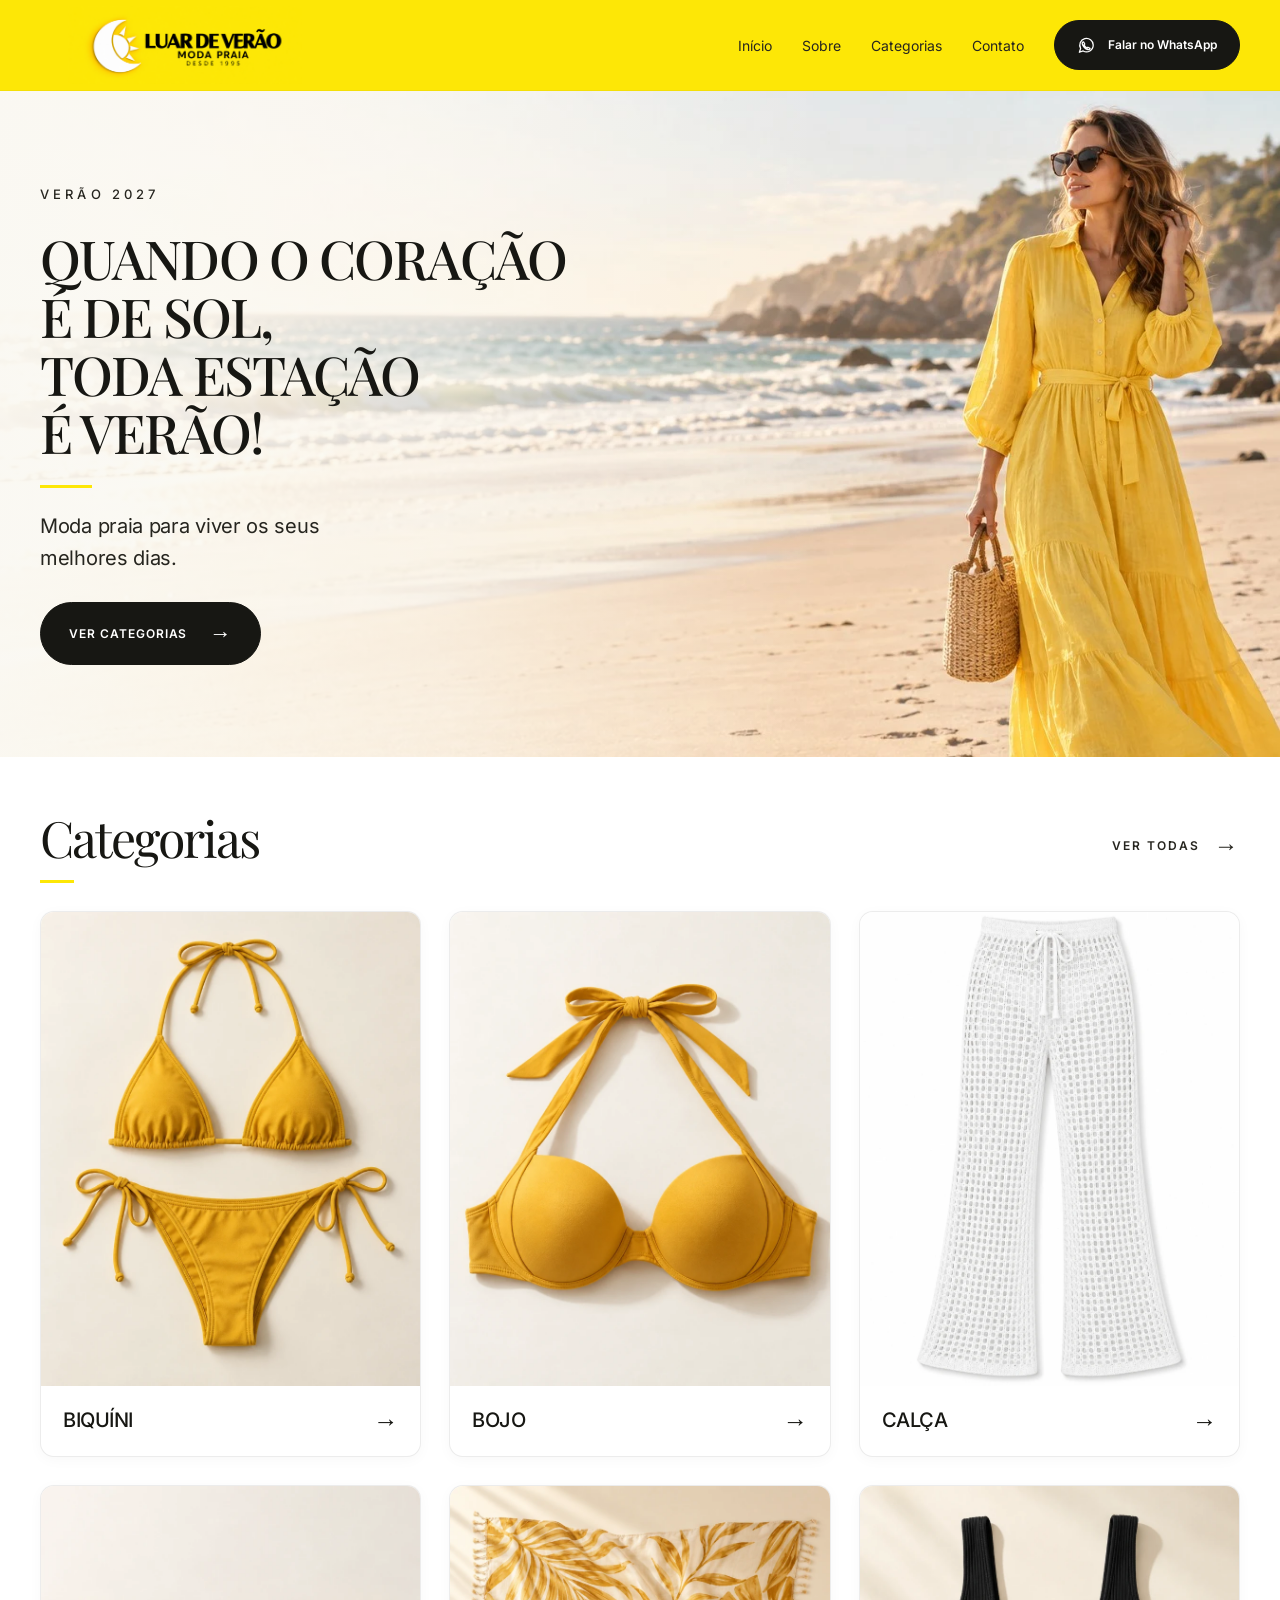
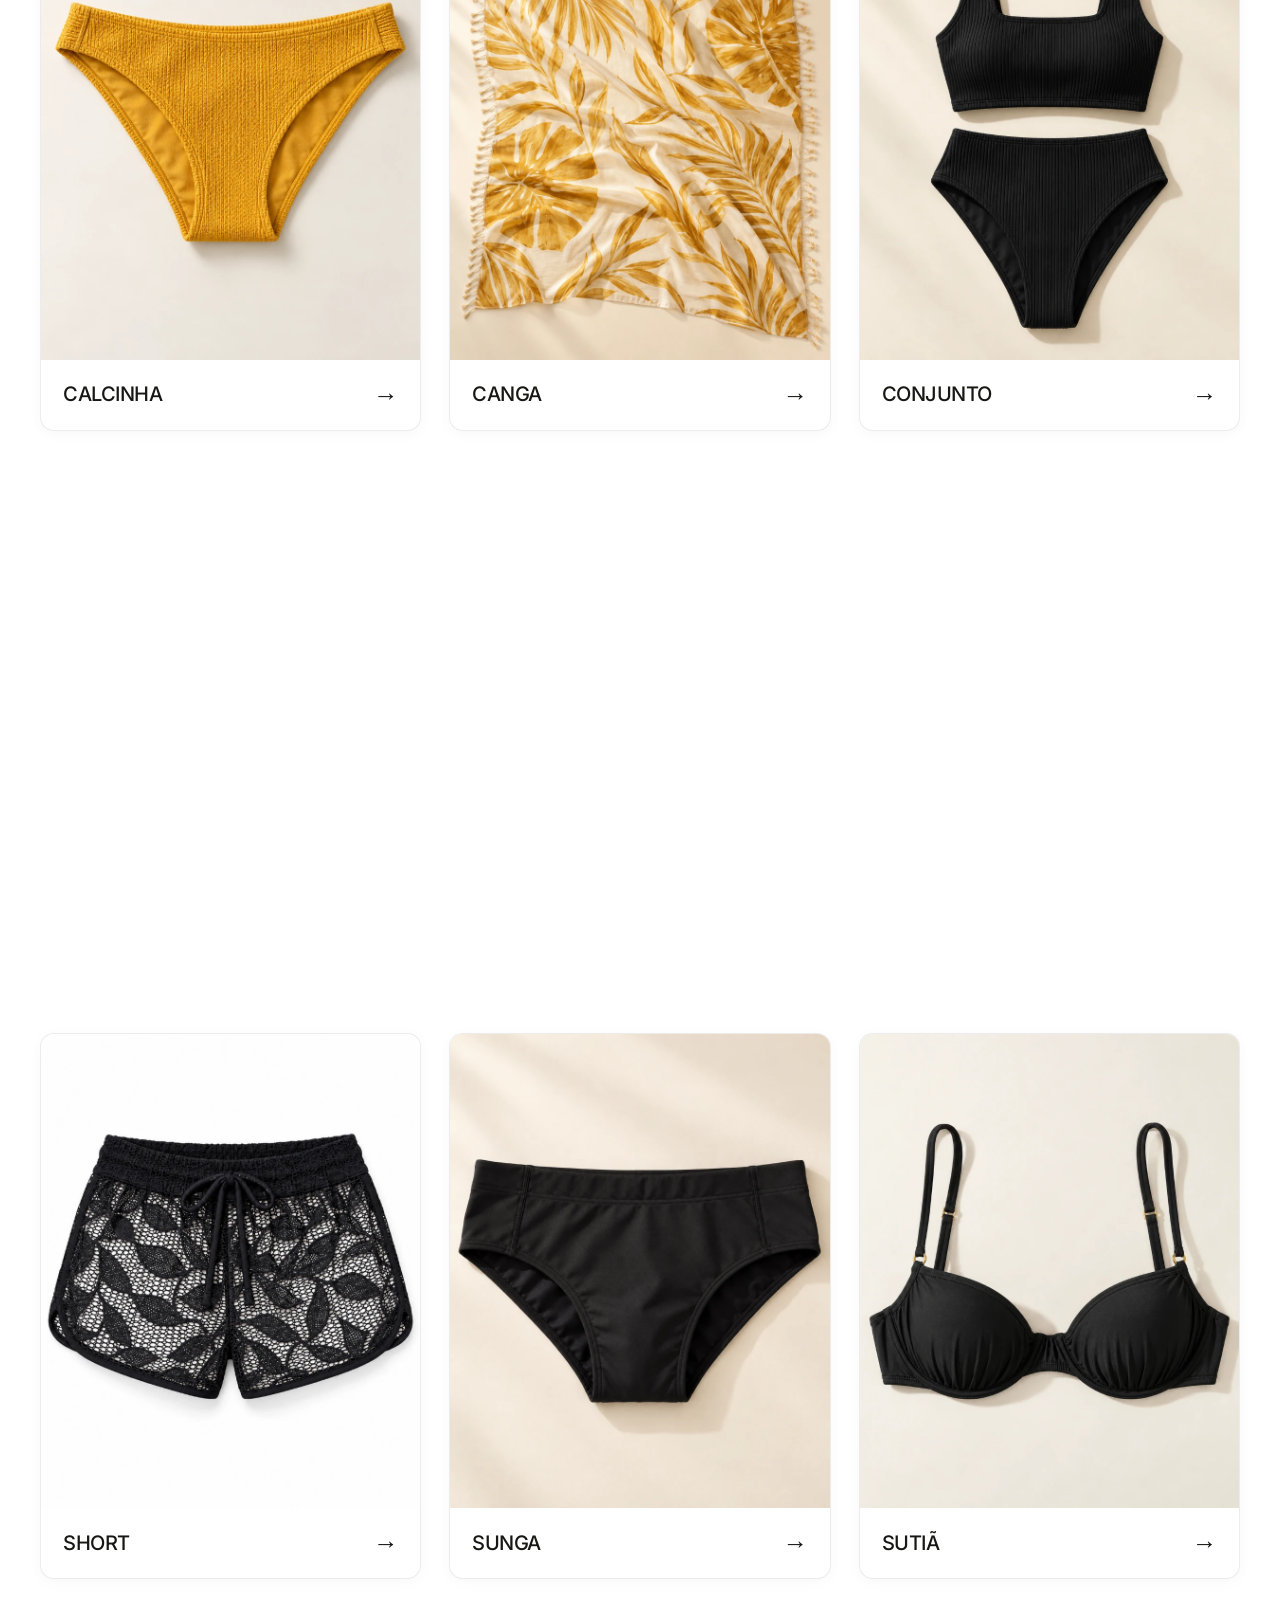
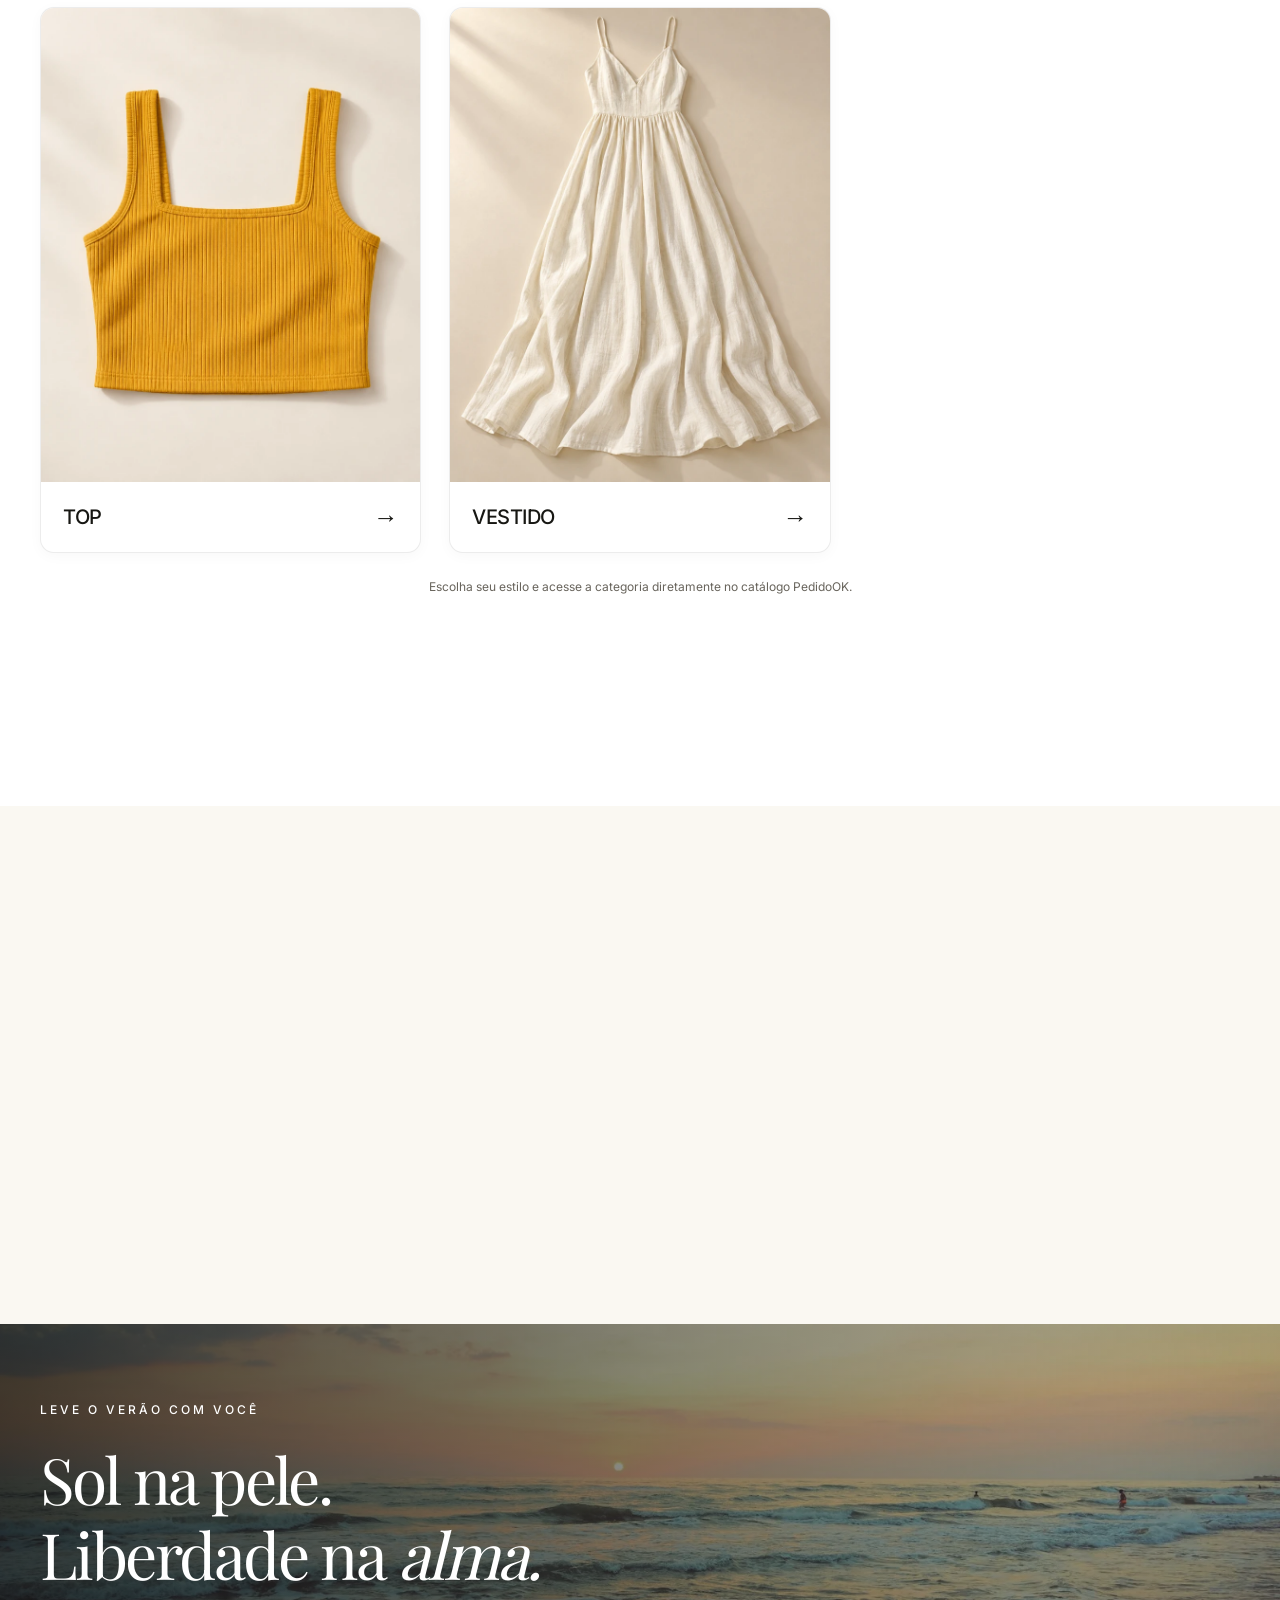
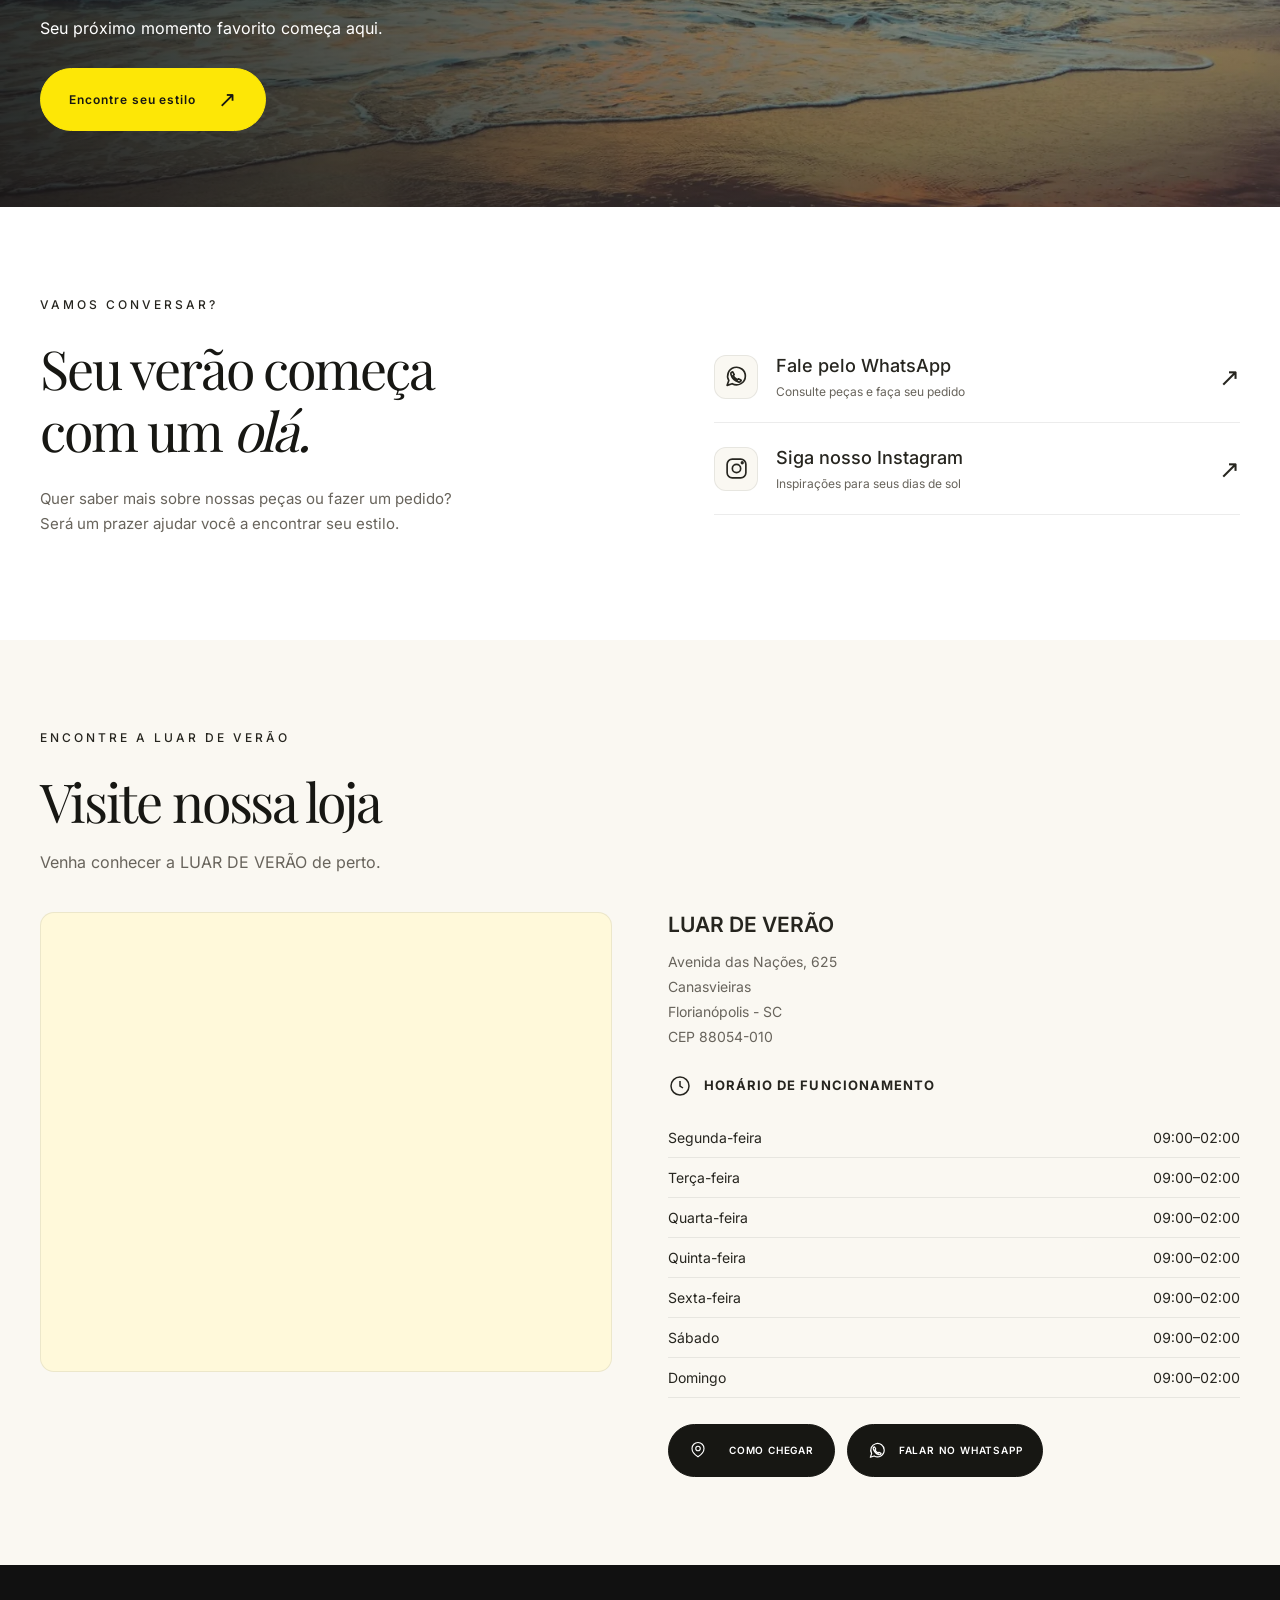
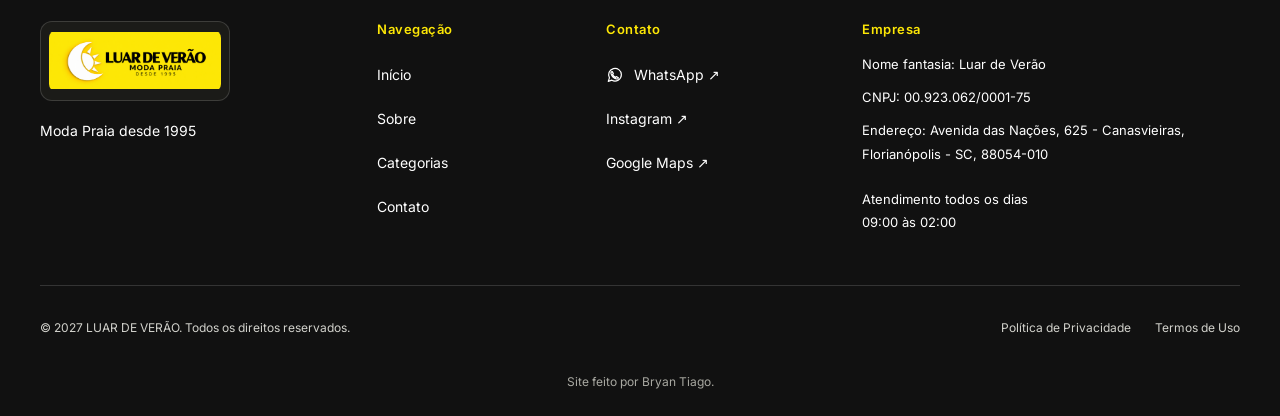
<file: index.html>
<!DOCTYPE html>
<html lang="pt-BR">
<head>
  <meta charset="UTF-8">
  <meta name="viewport" content="width=device-width, initial-scale=1.0, viewport-fit=cover">
  <meta name="description" content="Luar de Verão Moda Praia, desde 1995 em Canasvieiras, Florianópolis. Conheça nossas categorias e encontre seu estilo para viver o verão.">
  <meta name="theme-color" content="#fde706">
<meta property="og:description" content="O seu verão, na sua essência. Explore nossas categorias de moda praia.">
<title>Luar de Verão | Moda Praia em Canasvieiras - Florianópolis</title>
  <link rel="preload" href="assets/fonts/inter-1.woff2" as="font" type="font/woff2" crossorigin>
  <link rel="preload" href="assets/fonts/playfair-display-2.woff2" as="font" type="font/woff2" crossorigin>
  <link rel="stylesheet" href="css/fonts.css">
  <link rel="stylesheet" href="css/style.css">
  <script src="js/script.js" defer></script>
  <meta property="og:title" content="Luar de Verão | Moda Praia">
  <meta property="og:description" content="Moda Praia desde 1995. Conheça a Luar de Verão em Canasvieiras, Florianópolis.">
  <meta property="og:type" content="website">
  <meta property="og:site_name" content="Luar de Verão">
  <meta property="og:image" content="https://luardeverao.com.br/assets/images/logo-horizontal.png">
  <meta name="twitter:card" content="summary_large_image">
  <meta name="twitter:title" content="Luar de Verão | Moda Praia">
  <meta name="twitter:description" content="Moda Praia desde 1995. Conheça a Luar de Verão em Canasvieiras, Florianópolis.">
  <meta name="twitter:image" content="https://luardeverao.com.br/assets/images/logo-horizontal.png">
  <script type="application/ld+json">
{
  "@context": "https://schema.org",
  "@type": "ClothingStore",
  "name": "Luar de Verão",
  "taxID": "00.923.062/0001-75",
  "telephone": "+55 48 99980-6764",
  "foundingDate": "1995",
  "address": {
    "@type": "PostalAddress",
    "streetAddress": "Avenida das Nações, 625 - Canasvieiras",
    "addressLocality": "Florianópolis",
    "addressRegion": "SC",
    "postalCode": "88054-010",
    "addressCountry": "BR"
  },
  "sameAs": [
    "https://www.instagram.com/luardeveraobeachwear/"
  ],
  "hasMap": "https://maps.app.goo.gl/zMQEsFzRRy5HFf9a8",
  "openingHoursSpecification": {
    "@type": "OpeningHoursSpecification",
    "dayOfWeek": [
      "Monday",
      "Tuesday",
      "Wednesday",
      "Thursday",
      "Friday",
      "Saturday",
      "Sunday"
    ],
    "opens": "09:00",
    "closes": "02:00"
  },
  "url": "https://luardeverao.com.br/"
}
  </script>
  <link rel="icon" type="image/png" sizes="32x32" href="assets/images/favicon-32.png">
  <link rel="apple-touch-icon" sizes="180x180" href="assets/images/apple-touch-icon.png">
  <link rel="canonical" href="https://luardeverao.com.br/">
  <meta property="og:url" content="https://luardeverao.com.br/">
</head>
<body>
  <a class="skip-link" href="#conteudo">Pular para o conteúdo</a>
  <header class="header">
    <div class="container header-inner">
      <a class="brand" href="#inicio" aria-label="Luar de Verão — início">
        <img class="brand-image" width="1000" height="333" src="assets/images/logo-web.png" alt="LUAR DE VERÃO — Moda Praia desde 1995">
        <span class="brand-fallback" hidden>LUAR DE VERÃO<small>MODA PRAIA · DESDE 1995</small></span>
      </a>
      <button class="menu-toggle" type="button" aria-controls="menu" aria-expanded="false" aria-label="Abrir menu"><span></span><span></span></button>
      <a aria-label="Falar com a Luar de Verão pelo WhatsApp" class="mobile-contact" data-contact="whatsapp"  href="https://wa.me/5548999806764?text=Ol%C3%A1!%20Vim%20pelo%20link%20do%20Site%20gostaria%20de%20mais%20informa%C3%A7%C3%B5es." target="_blank" rel="noopener noreferrer"><svg class="whatsapp-icon" viewBox="0 0 24 24" fill="none" stroke="currentColor" stroke-width="1.6" stroke-linecap="round" stroke-linejoin="round" aria-hidden="true"><path d="M20.5 11.5a8.5 8.5 0 0 1-12.7 7.4L3 20.5l1.6-4.7a8.5 8.5 0 1 1 15.9-4.3Z"/><path d="m8.4 7.5 1.4 2.7-1 1a8 8 0 0 0 4 4l1-1 2.7 1.4c-.4 1.5-1.4 2-2.7 1.6-3.7-1.1-6-3.4-7.1-7.1-.4-1.3.1-2.3 1.7-2.6Z"/></svg></a>
      <nav id="menu" class="navigation" aria-label="Menu principal">
        <a href="#inicio">Início</a><a href="#sobre">Sobre</a><a href="#categorias">Categorias</a><a href="#contato">Contato</a>
        <a aria-label="Falar com a Luar de Verão pelo WhatsApp" class="button button-small" href="https://wa.me/5548999806764?text=Ol%C3%A1!%20Vim%20pelo%20link%20do%20Site%20gostaria%20de%20mais%20informa%C3%A7%C3%B5es." data-contact="whatsapp" target="_blank" rel="noopener noreferrer"><svg class="whatsapp-icon" viewBox="0 0 24 24" fill="none" stroke="currentColor" stroke-width="1.6" stroke-linecap="round" stroke-linejoin="round" aria-hidden="true"><path d="M20.5 11.5a8.5 8.5 0 0 1-12.7 7.4L3 20.5l1.6-4.7a8.5 8.5 0 1 1 15.9-4.3Z"/><path d="m8.4 7.5 1.4 2.7-1 1a8 8 0 0 0 4 4l1-1 2.7 1.4c-.4 1.5-1.4 2-2.7 1.6-3.7-1.1-6-3.4-7.1-7.1-.4-1.3.1-2.3 1.7-2.6Z"/></svg>Falar no WhatsApp</a>
      </nav>
    </div>
  </header>
  <main id="conteudo">
    <section id="inicio" class="hero">
      <div class="container hero-grid">
        <div class="hero-copy">
          <p class="eyebrow">VERÃO 2027</p>
          <h1>QUANDO O CORAÇÃO<br>É DE SOL,<br>TODA ESTAÇÃO<br>É VERÃO!</h1>
          <span class="editorial-rule" aria-hidden="true"></span>
          <p class="hero-description">Moda praia para viver os seus melhores dias.</p>
          <a class="button hero-action" href="#categorias">VER CATEGORIAS <span aria-hidden="true">→</span></a>
        </div>
        <div class="hero-visual">
          <img src="assets/images/hero-editorial.webp" alt="Imagem editorial ilustrativa de modelo com look de verão à beira-mar" fetchpriority="high" width="1536" height="1024">
        </div>
      </div>
    </section>
    <section id="categorias" class="categories section">
      <div class="container">
        <div class="section-heading reveal"><div><h2>Categorias</h2><span class="editorial-rule" aria-hidden="true"></span></div><a class="all-categories" href="#category-grid">VER TODAS <span aria-hidden="true">→</span></a></div>
        <!-- Os cards são criados pelo array categorias em js/script.js. -->
        <div id="category-grid" class="category-grid"></div>
        <noscript><p>Ative o JavaScript para visualizar as categorias. Entre em contato pelos canais da loja para consultar o catálogo.</p></noscript>
        <p class="catalog-note">Escolha seu estilo e acesse a categoria diretamente no catálogo PedidoOK.</p>
        <aside class="institutional-strip reveal" aria-label="Moda praia desde 1995"><svg viewBox="0 0 48 48" fill="none" stroke="currentColor" stroke-width="1.7" aria-hidden="true"><circle cx="24" cy="24" r="9"/><path d="M24 2v7m0 30v7M2 24h7m30 0h7M8.5 8.5l5 5m21 21 5 5m0-31-5 5m-21 21-5 5"/></svg><div><strong>MODA PRAIA DESDE 1995</strong><p>Suas histórias de verão começam aqui.</p></div></aside>
      </div>
    </section>
    <section id="sobre" class="about section">
      <div class="container about-grid reveal">
        <div><p class="eyebrow">NOSSA HISTÓRIA, SUA ESSÊNCIA</p><h2>Essência<br>de <em>Verão</em></h2></div>
        <div class="about-copy"><p class="lead">Mais do que uma estação,<br>o verão é um jeito de sentir.</p><p>Desde 1995, a LUAR DE VERÃO celebra a beleza de viver com leveza. Nossa essência une moda praia, estilo e autenticidade em escolhas que deixam você à vontade para aproveitar cada instante.</p><p>Do encontro com o mar aos dias tranquilos sob o sol, acreditamos em uma moda que acompanha sua personalidade. Porque se sentir bem é sempre a melhor forma de vestir.</p><span class="signature">Com sol, com alma, com você.</span></div>
      </div>
    </section>
    <section class="summer-banner" aria-label="Inspiração de verão">
      <div class="banner-overlay"></div><div class="container banner-copy reveal"><p class="eyebrow">LEVE O VERÃO COM VOCÊ</p><h2>Sol na pele.<br>Liberdade na <em>alma.</em></h2><p>Seu próximo momento favorito começa aqui.</p><a href="#categorias" class="button button-yellow">Encontre seu estilo <span aria-hidden="true">↗</span></a></div>
    </section>
    <section id="contato" class="contact section">
      <div class="container contact-grid reveal"><div><p class="eyebrow">VAMOS CONVERSAR?</p><h2>Seu verão começa<br>com um <em>olá.</em></h2><p>Quer saber mais sobre nossas peças ou fazer um pedido?<br>Será um prazer ajudar você a encontrar seu estilo.</p></div><div class="contact-actions"><a aria-label="Falar com a Luar de Verão pelo WhatsApp" class="contact-card" data-contact="whatsapp" target="_blank" rel="noopener noreferrer" href="https://wa.me/5548999806764?text=Ol%C3%A1!%20Vim%20pelo%20link%20do%20Site%20gostaria%20de%20mais%20informa%C3%A7%C3%B5es."><span class="contact-icon" aria-hidden="true"><svg class="whatsapp-icon" viewBox="0 0 24 24" fill="none" stroke="currentColor" stroke-width="1.6" stroke-linecap="round" stroke-linejoin="round" aria-hidden="true"><path d="M20.5 11.5a8.5 8.5 0 0 1-12.7 7.4L3 20.5l1.6-4.7a8.5 8.5 0 1 1 15.9-4.3Z"/><path d="m8.4 7.5 1.4 2.7-1 1a8 8 0 0 0 4 4l1-1 2.7 1.4c-.4 1.5-1.4 2-2.7 1.6-3.7-1.1-6-3.4-7.1-7.1-.4-1.3.1-2.3 1.7-2.6Z"/></svg></span><span><strong>Fale pelo WhatsApp</strong><small>Consulte peças e faça seu pedido</small></span><span aria-hidden="true">↗</span></a><a class="contact-card" data-contact="instagram" target="_blank" rel="noopener noreferrer" href="https://www.instagram.com/luardeveraobeachwear/"><span class="contact-icon" aria-hidden="true"><svg viewBox="0 0 24 24" aria-hidden="true"><rect x="3" y="3" width="18" height="18" rx="5"/><circle cx="12" cy="12" r="4"/><circle cx="17.5" cy="6.5" r=".8"/></svg></span><span><strong>Siga nosso Instagram</strong><small>Inspirações para seus dias de sol</small></span><span aria-hidden="true">↗</span></a><p class="contact-status" id="contact-status" hidden>Os canais da loja estarão disponíveis em breve.</p></div></div>
    </section>
    <section id="localizacao" class="location section">
      <div class="container">
        <div class="location-heading"><p class="eyebrow">ENCONTRE A LUAR DE VERÃO</p><h2>Visite nossa loja</h2><p>Venha conhecer a LUAR DE VERÃO de perto.</p></div>
        <div class="location-grid">
          <div class="location-map">
            <iframe src="https://www.google.com/maps?q=Avenida%20das%20Na%C3%A7%C3%B5es%2C%20625%2C%20Canasvieiras%2C%20Florian%C3%B3polis%20SC%2C%2088054-010&amp;output=embed" width="100%" height="100%" style="border:0;" allowfullscreen="" loading="lazy" referrerpolicy="no-referrer-when-downgrade" title="Localização da Luar de Verão em Canasvieiras"></iframe>
          </div>
          <div class="location-info">
            <h3 class="location-name">LUAR DE VERÃO</h3>
            <address class="store-address">Avenida das Nações, 625<br>Canasvieiras<br>Florianópolis - SC<br>CEP 88054-010</address>
            <h3 class="hours-heading"><svg viewBox="0 0 24 24" aria-hidden="true"><circle cx="12" cy="12" r="9"/><path d="M12 7v5l3 2"/></svg>HORÁRIO DE FUNCIONAMENTO</h3>
            <dl class="opening-hours">
              <div><dt>Segunda-feira</dt><dd>09:00–02:00</dd></div>
              <div><dt>Terça-feira</dt><dd>09:00–02:00</dd></div>
              <div><dt>Quarta-feira</dt><dd>09:00–02:00</dd></div>
              <div><dt>Quinta-feira</dt><dd>09:00–02:00</dd></div>
              <div><dt>Sexta-feira</dt><dd>09:00–02:00</dd></div>
              <div><dt>Sábado</dt><dd>09:00–02:00</dd></div>
              <div><dt>Domingo</dt><dd>09:00–02:00</dd></div>
            </dl>
            <div class="location-actions"><a class="button" data-contact="maps" href="https://maps.app.goo.gl/zMQEsFzRRy5HFf9a8" target="_blank" rel="noopener noreferrer"><svg viewBox="0 0 24 24" aria-hidden="true"><path d="M20 10c0 6-8 11-8 11S4 16 4 10a8 8 0 1 1 16 0Z"/><circle cx="12" cy="10" r="3"/></svg>COMO CHEGAR</a><a aria-label="Falar com a Luar de Verão pelo WhatsApp" class="button button-whatsapp" data-contact="whatsapp" href="https://wa.me/5548999806764?text=Ol%C3%A1!%20Vim%20pelo%20link%20do%20Site%20gostaria%20de%20mais%20informa%C3%A7%C3%B5es." target="_blank" rel="noopener noreferrer"><svg class="whatsapp-icon" viewBox="0 0 24 24" fill="none" stroke="currentColor" stroke-width="1.6" stroke-linecap="round" stroke-linejoin="round" aria-hidden="true"><path d="M20.5 11.5a8.5 8.5 0 0 1-12.7 7.4L3 20.5l1.6-4.7a8.5 8.5 0 1 1 15.9-4.3Z"/><path d="m8.4 7.5 1.4 2.7-1 1a8 8 0 0 0 4 4l1-1 2.7 1.4c-.4 1.5-1.4 2-2.7 1.6-3.7-1.1-6-3.4-7.1-7.1-.4-1.3.1-2.3 1.7-2.6Z"/></svg>FALAR NO WHATSAPP</a></div>
          </div>
        </div>
      </div>
    </section>
  </main>
  <footer class="footer">
    <div class="container">
      <div class="footer-grid">
        <div class="footer-identity"><a class="brand footer-brand" href="#inicio"><img class="brand-image" width="1000" height="333" src="assets/images/logo-web.png" alt="LUAR DE VERÃO" loading="lazy"><span class="brand-fallback" hidden>LUAR DE VERÃO<small>MODA PRAIA · DESDE 1995</small></span></a><p>Moda Praia desde 1995</p></div>
        <nav class="footer-column" aria-label="Navegação do rodapé"><h3>Navegação</h3><a href="#inicio">Início</a><a href="#sobre">Sobre</a><a href="#categorias">Categorias</a><a href="#contato">Contato</a></nav>
        <div class="footer-column"><h3>Contato</h3><a aria-label="Falar com a Luar de Verão pelo WhatsApp" data-contact="whatsapp" href="https://wa.me/5548999806764?text=Ol%C3%A1!%20Vim%20pelo%20link%20do%20Site%20gostaria%20de%20mais%20informa%C3%A7%C3%B5es." target="_blank" rel="noopener noreferrer"><svg class="whatsapp-icon" viewBox="0 0 24 24" fill="none" stroke="currentColor" stroke-width="1.6" stroke-linecap="round" stroke-linejoin="round" aria-hidden="true"><path d="M20.5 11.5a8.5 8.5 0 0 1-12.7 7.4L3 20.5l1.6-4.7a8.5 8.5 0 1 1 15.9-4.3Z"/><path d="m8.4 7.5 1.4 2.7-1 1a8 8 0 0 0 4 4l1-1 2.7 1.4c-.4 1.5-1.4 2-2.7 1.6-3.7-1.1-6-3.4-7.1-7.1-.4-1.3.1-2.3 1.7-2.6Z"/></svg>WhatsApp ↗</a><a data-contact="instagram" href="https://www.instagram.com/luardeveraobeachwear/" target="_blank" rel="noopener noreferrer">Instagram ↗</a><a data-contact="maps" href="https://maps.app.goo.gl/zMQEsFzRRy5HFf9a8" target="_blank" rel="noopener noreferrer">Google Maps ↗</a></div>
        <div class="footer-column footer-company"><h3>Empresa</h3><p>Nome fantasia: Luar de Verão</p><p>CNPJ: 00.923.062/0001-75</p><p>Endereço: Avenida das Nações, 625 - Canasvieiras, Florianópolis - SC, 88054-010</p><p class="footer-hours">Atendimento todos os dias<br>09:00 às 02:00</p></div>
      </div>
      <div class="footer-bottom"><span>© <span id="year">2027</span> LUAR DE VERÃO. Todos os direitos reservados.</span><div class="footer-legal"><a href="politica-de-privacidade.html">Política de Privacidade</a><a href="termos-de-uso.html">Termos de Uso</a></div></div>
      <p class="developer-credit">Site feito por Bryan Tiago.</p>
    </div>
  </footer>
  <!-- Atalhos mobile: apenas navegação e canais de contato, sem funções de compra. -->
  <nav class="bottom-nav" aria-label="Atalhos mobile">
    <a href="#inicio" class="is-active" aria-current="location"><svg viewBox="0 0 24 24" aria-hidden="true"><path d="m3 10 9-7 9 7v11h-6v-7H9v7H3Z"/></svg><span>Início</span></a>
    <a href="#categorias"><svg viewBox="0 0 24 24" aria-hidden="true"><rect x="3" y="3" width="7" height="7" rx="1.5"/><rect x="14" y="3" width="7" height="7" rx="1.5"/><rect x="3" y="14" width="7" height="7" rx="1.5"/><rect x="14" y="14" width="7" height="7" rx="1.5"/></svg><span>Categorias</span></a>
    <a aria-label="Falar com a Luar de Verão pelo WhatsApp" href="https://wa.me/5548999806764?text=Ol%C3%A1!%20Vim%20pelo%20link%20do%20Site%20gostaria%20de%20mais%20informa%C3%A7%C3%B5es." data-contact="whatsapp" target="_blank" rel="noopener noreferrer"><svg class="whatsapp-icon" viewBox="0 0 24 24" fill="none" stroke="currentColor" stroke-width="1.6" stroke-linecap="round" stroke-linejoin="round" aria-hidden="true"><path d="M20.5 11.5a8.5 8.5 0 0 1-12.7 7.4L3 20.5l1.6-4.7a8.5 8.5 0 1 1 15.9-4.3Z"/><path d="m8.4 7.5 1.4 2.7-1 1a8 8 0 0 0 4 4l1-1 2.7 1.4c-.4 1.5-1.4 2-2.7 1.6-3.7-1.1-6-3.4-7.1-7.1-.4-1.3.1-2.3 1.7-2.6Z"/></svg><span>WhatsApp</span></a>
    <a href="https://www.instagram.com/luardeveraobeachwear/" data-contact="instagram" target="_blank" rel="noopener noreferrer"><svg viewBox="0 0 24 24" aria-hidden="true"><rect x="3" y="3" width="18" height="18" rx="5"/><circle cx="12" cy="12" r="4"/><circle cx="17.5" cy="6.5" r=".8"/></svg><span>Instagram</span></a>
  </nav>
</body>
</html>
</file>
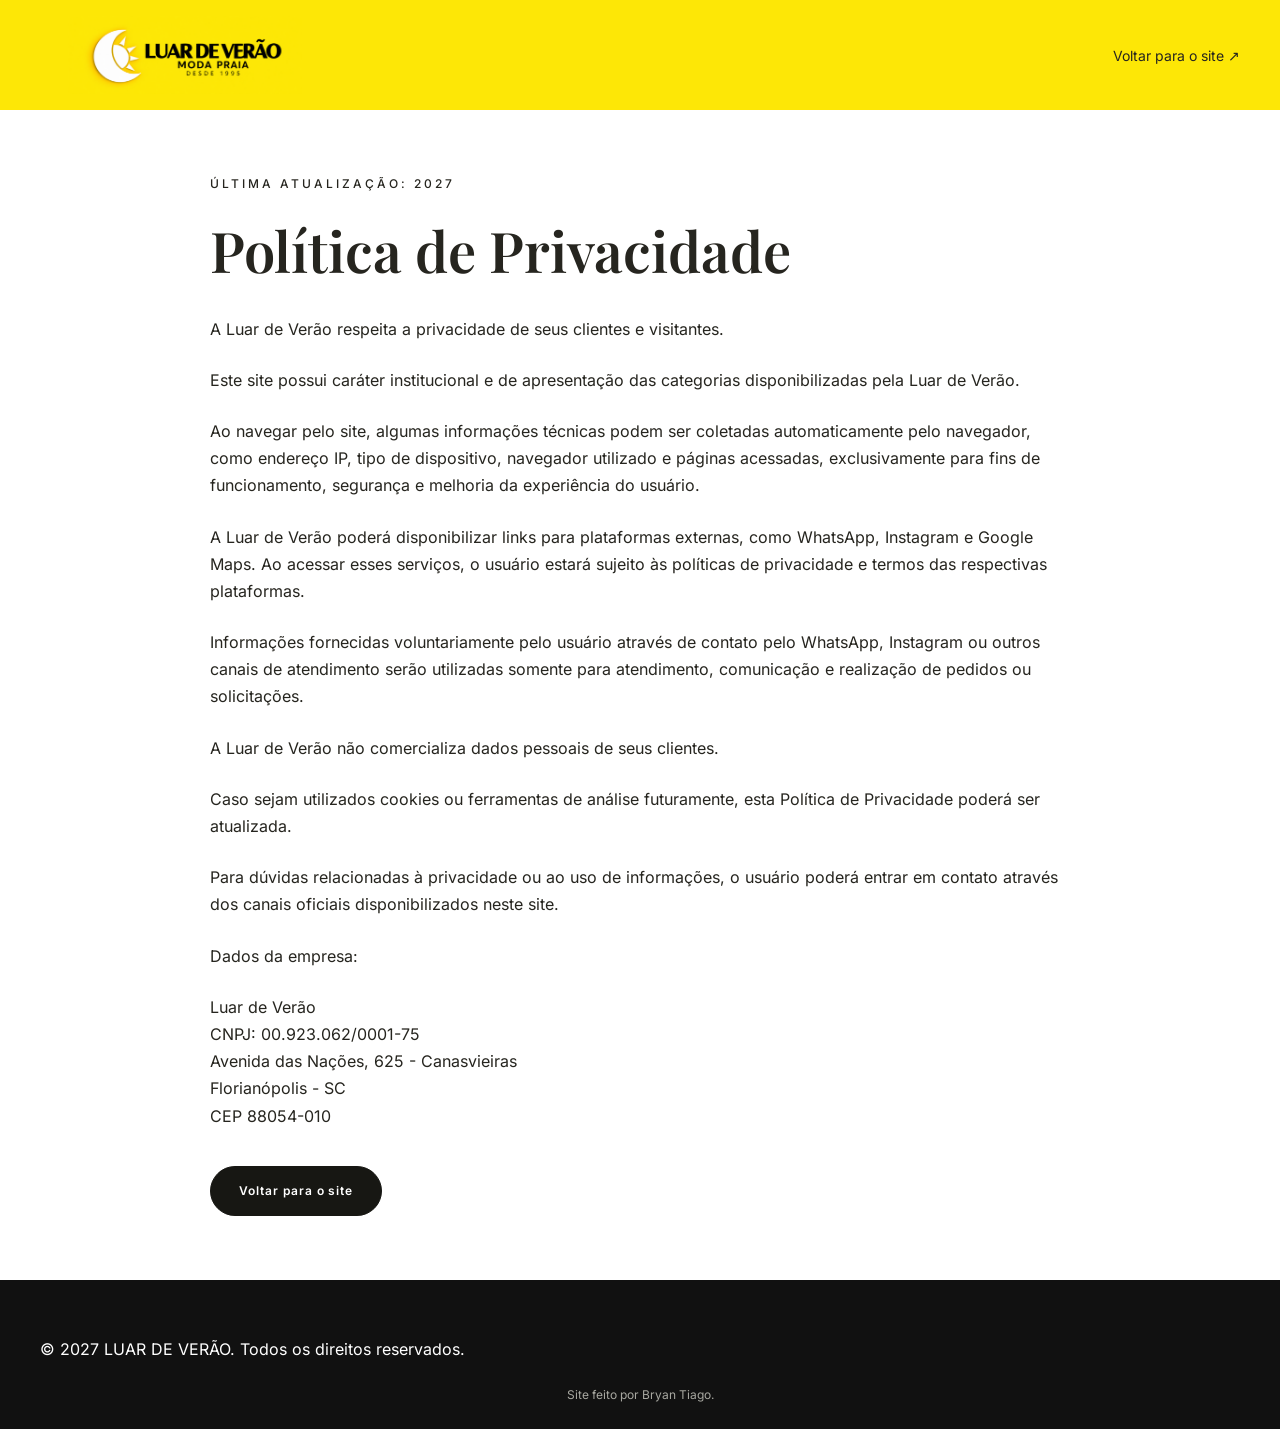
<file: politica-de-privacidade.html>
<!DOCTYPE html>
<html lang="pt-BR">
<head>
  <meta charset="UTF-8">
  <meta name="viewport" content="width=device-width, initial-scale=1.0, viewport-fit=cover">
  <meta name="description" content="Política de Privacidade da Luar de Verão. Informações institucionais e canais oficiais da loja.">
  <meta name="theme-color" content="#fde706">
<meta property="og:description" content="O seu verão, na sua essência. Explore nossas categorias de moda praia.">
<title>Política de Privacidade | Luar de Verão</title>
  <link rel="preload" href="assets/fonts/inter-1.woff2" as="font" type="font/woff2" crossorigin>
  <link rel="preload" href="assets/fonts/playfair-display-2.woff2" as="font" type="font/woff2" crossorigin>
  <link rel="stylesheet" href="css/fonts.css">
  <link rel="stylesheet" href="css/style.css">
  <link rel="icon" type="image/png" sizes="32x32" href="assets/images/favicon-32.png">
  <link rel="apple-touch-icon" sizes="180x180" href="assets/images/apple-touch-icon.png">
  <link rel="canonical" href="https://luardeverao.com.br/politica-de-privacidade.html">
</head>
<body class="legal-page">
<header class="legal-header">
<div class="container">
<a class="brand" href="index.html">
<img class="brand-image" width="1000" height="333" src="assets/images/logo-web.png" alt="LUAR DE VERÃO">
</a>
<a class="legal-back" href="index.html">Voltar para o site ↗</a>
</div>
</header>
<main class="container legal-content">
<p class="eyebrow">ÚLTIMA ATUALIZAÇÃO: 2027</p>
<h1>Política de Privacidade</h1>
<article>
<p>A Luar de Verão respeita a privacidade de seus clientes e visitantes.</p>
<p>Este site possui caráter institucional e de apresentação das categorias disponibilizadas pela Luar de Verão.</p>
<p>Ao navegar pelo site, algumas informações técnicas podem ser coletadas automaticamente pelo navegador, como endereço IP, tipo de dispositivo, navegador utilizado e páginas acessadas, exclusivamente para fins de funcionamento, segurança e melhoria da experiência do usuário.</p>
<p>A Luar de Verão poderá disponibilizar links para plataformas externas, como WhatsApp, Instagram e Google Maps. Ao acessar esses serviços, o usuário estará sujeito às políticas de privacidade e termos das respectivas plataformas.</p>
<p>Informações fornecidas voluntariamente pelo usuário através de contato pelo WhatsApp, Instagram ou outros canais de atendimento serão utilizadas somente para atendimento, comunicação e realização de pedidos ou solicitações.</p>
<p>A Luar de Verão não comercializa dados pessoais de seus clientes.</p>
<p>Caso sejam utilizados cookies ou ferramentas de análise futuramente, esta Política de Privacidade poderá ser atualizada.</p>
<p>Para dúvidas relacionadas à privacidade ou ao uso de informações, o usuário poderá entrar em contato através dos canais oficiais disponibilizados neste site.</p>
<p>Dados da empresa:</p>
<p>Luar de Verão<br>CNPJ: 00.923.062/0001-75<br>Avenida das Nações, 625 - Canasvieiras<br>Florianópolis - SC<br>CEP 88054-010</p>
</article>
<a class="button" href="index.html">Voltar para o site</a>
</main>
<footer class="footer">
<div class="container">
<p>© 2027 LUAR DE VERÃO. Todos os direitos reservados.</p>
<p class="developer-credit">Site feito por Bryan Tiago.</p>
</div>
</footer>
</body>
</html>
</file>
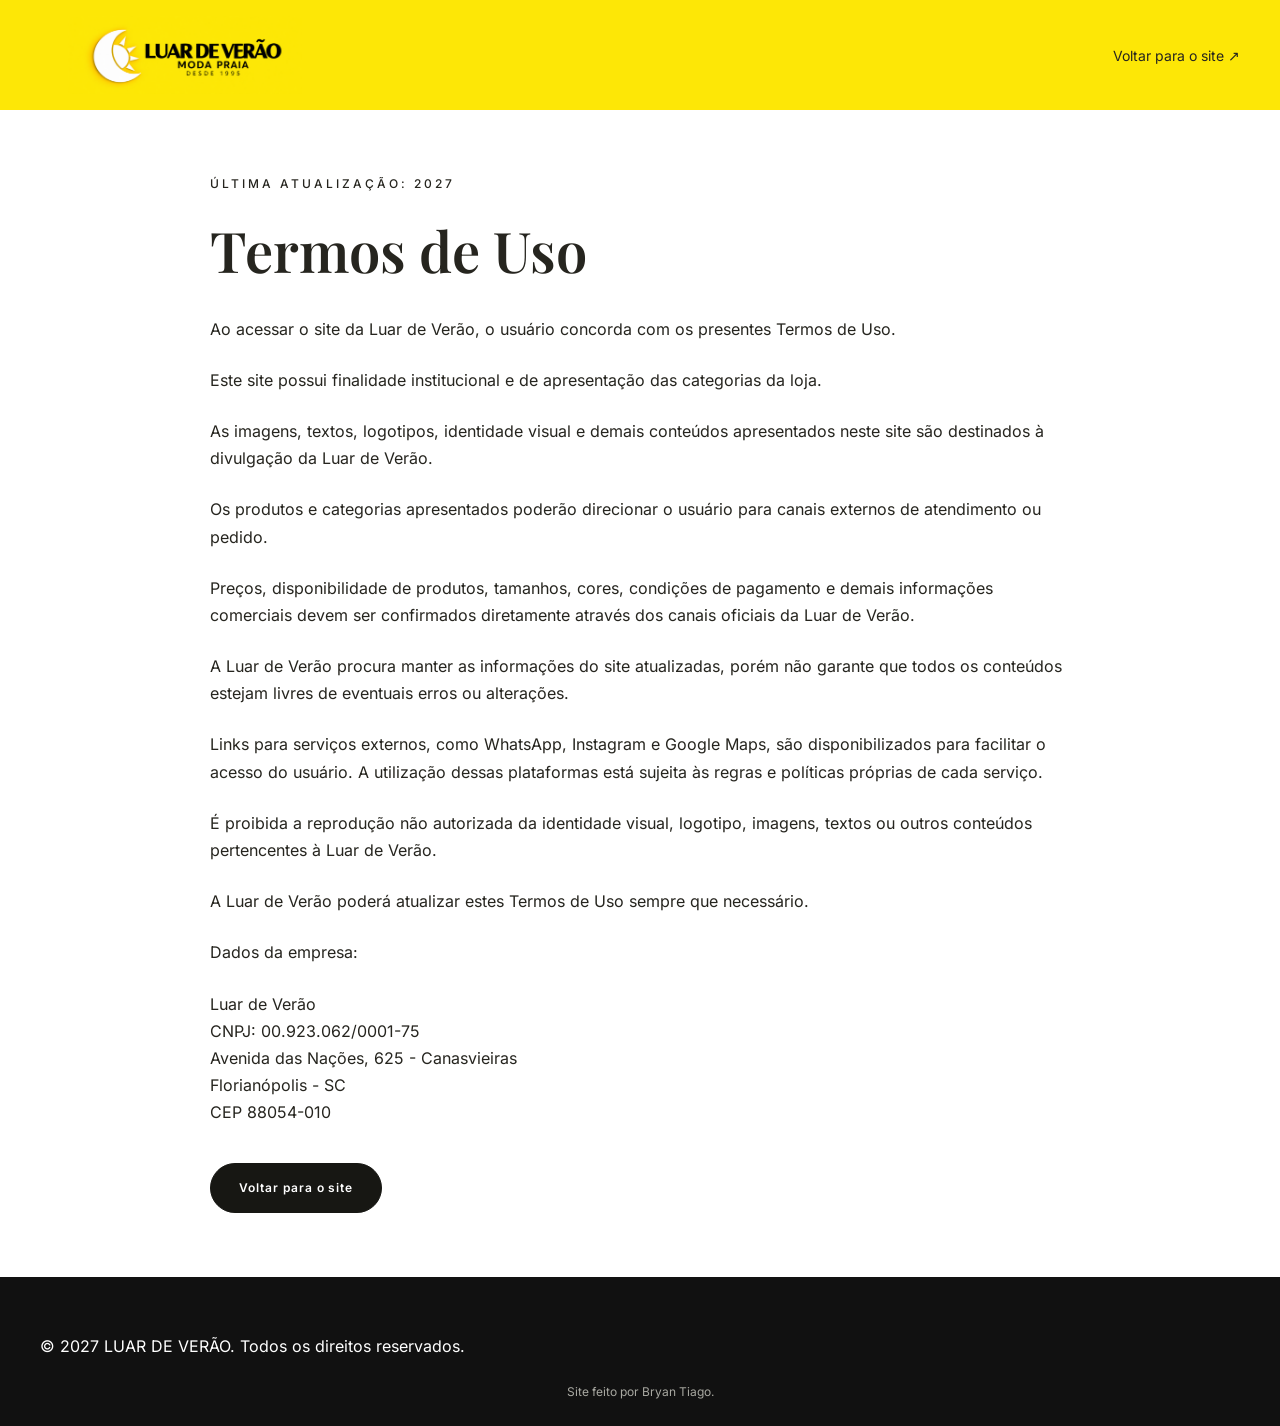
<file: termos-de-uso.html>
<!DOCTYPE html>
<html lang="pt-BR">
<head>
  <meta charset="UTF-8">
  <meta name="viewport" content="width=device-width, initial-scale=1.0, viewport-fit=cover">
  <meta name="description" content="Termos de Uso da Luar de Verão. Informações institucionais e canais oficiais da loja.">
  <meta name="theme-color" content="#fde706">
<meta property="og:description" content="O seu verão, na sua essência. Explore nossas categorias de moda praia.">
<title>Termos de Uso | Luar de Verão</title>
  <link rel="preload" href="assets/fonts/inter-1.woff2" as="font" type="font/woff2" crossorigin>
  <link rel="preload" href="assets/fonts/playfair-display-2.woff2" as="font" type="font/woff2" crossorigin>
  <link rel="stylesheet" href="css/fonts.css">
  <link rel="stylesheet" href="css/style.css">
  <link rel="icon" type="image/png" sizes="32x32" href="assets/images/favicon-32.png">
  <link rel="apple-touch-icon" sizes="180x180" href="assets/images/apple-touch-icon.png">
  <link rel="canonical" href="https://luardeverao.com.br/termos-de-uso.html">
</head>
<body class="legal-page">
<header class="legal-header">
<div class="container">
<a class="brand" href="index.html">
<img class="brand-image" width="1000" height="333" src="assets/images/logo-web.png" alt="LUAR DE VERÃO">
</a>
<a class="legal-back" href="index.html">Voltar para o site ↗</a>
</div>
</header>
<main class="container legal-content">
<p class="eyebrow">ÚLTIMA ATUALIZAÇÃO: 2027</p>
<h1>Termos de Uso</h1>
<article>
<p>Ao acessar o site da Luar de Verão, o usuário concorda com os presentes Termos de Uso.</p>
<p>Este site possui finalidade institucional e de apresentação das categorias da loja.</p>
<p>As imagens, textos, logotipos, identidade visual e demais conteúdos apresentados neste site são destinados à divulgação da Luar de Verão.</p>
<p>Os produtos e categorias apresentados poderão direcionar o usuário para canais externos de atendimento ou pedido.</p>
<p>Preços, disponibilidade de produtos, tamanhos, cores, condições de pagamento e demais informações comerciais devem ser confirmados diretamente através dos canais oficiais da Luar de Verão.</p>
<p>A Luar de Verão procura manter as informações do site atualizadas, porém não garante que todos os conteúdos estejam livres de eventuais erros ou alterações.</p>
<p>Links para serviços externos, como WhatsApp, Instagram e Google Maps, são disponibilizados para facilitar o acesso do usuário. A utilização dessas plataformas está sujeita às regras e políticas próprias de cada serviço.</p>
<p>É proibida a reprodução não autorizada da identidade visual, logotipo, imagens, textos ou outros conteúdos pertencentes à Luar de Verão.</p>
<p>A Luar de Verão poderá atualizar estes Termos de Uso sempre que necessário.</p>
<p>Dados da empresa:</p>
<p>Luar de Verão<br>CNPJ: 00.923.062/0001-75<br>Avenida das Nações, 625 - Canasvieiras<br>Florianópolis - SC<br>CEP 88054-010</p>
</article>
<a class="button" href="index.html">Voltar para o site</a>
</main>
<footer class="footer">
<div class="container">
<p>© 2027 LUAR DE VERÃO. Todos os direitos reservados.</p>
<p class="developer-credit">Site feito por Bryan Tiago.</p>
</div>
</footer>
</body>
</html>
</file>
<file: css/fonts.css>
/* Fontes locais em WOFF2. Licenças em assets/fonts/. */
@font-face {
  font-family: 'Inter';
  font-style: normal;
  font-weight: 400 700;
  font-display: swap;
  src: url('../assets/fonts/inter-1.woff2') format('woff2');
}
@font-face {
  font-family: 'Playfair Display';
  font-style: normal;
  font-weight: 400 600;
  font-display: swap;
  src: url('../assets/fonts/playfair-display-2.woff2') format('woff2');
}
</file>
<file: css/style.css>
/* Paleta baseada na amostragem do fundo amarelo da logo oficial.
   Os aliases curtos mantêm a identidade consistente em todos os componentes. */
:root {
  --color-brand-yellow: #fde706;
  --color-brand-yellow-soft: #fff9da;
  --color-brand-yellow-deep: #ead000;
  --color-black: #171713;
  --color-white: #fff;
  --color-offwhite: #faf8f2;
  --color-text: #26251f;
  --color-border: #17171314;
  --yellow: var(--color-brand-yellow);
  --ink: var(--color-black);
  --paper: var(--color-white);
  --offwhite: var(--color-offwhite);
  --muted: #68645c;
  --line: var(--color-border);
  --header-height: 90px;
  --bottom-nav-height: 64px;
  --gutter: 40px;
  --section-space: 88px;
  --radius-card: 14px;
  --radius-button: 999px;
  --shadow-card: 0 3px 14px #28200b08;
  --shadow-card-hover: 0 10px 26px #28200b14;
  --transition-ui: 250ms ease;
  --serif: 'Playfair Display', Georgia, serif;
  --sans: 'Inter', Arial, sans-serif;
}
* { box-sizing: border-box; }
html { scroll-behavior: smooth; scroll-padding-top: calc(var(--header-height) + 16px); }
html { scroll-padding-bottom: calc(var(--bottom-nav-height) + 12px + env(safe-area-inset-bottom)); }
main > section[id] { scroll-margin-top: 8px; }
body { margin: 0; color: var(--color-text); background: var(--paper); font-family: var(--sans); font-size: 16px; -webkit-font-smoothing: antialiased; }
a { color: inherit; text-decoration: none; }
button { font: inherit; }
img { display: block; width: 100%; object-fit: cover; }
svg { display: block; flex-shrink: 0; }
h1, h2, h3, p { margin-top: 0; }
p { line-height: 1.7; }
h2 { font-family: var(--serif); color: var(--ink); font-size: clamp(38px, 4.2vw, 60px); font-weight: 400; line-height: 1.16; letter-spacing: -.04em; margin-bottom: 24px; text-wrap: balance; }
em { font-weight: 400; }
[hidden] { display: none !important; }
:focus-visible { outline: 3px solid #9b7200; outline-offset: 5px; }
.container { width: min(1360px, calc(100% - var(--gutter) * 2)); margin-inline: auto; }
.section { padding-block: var(--section-space); }
.eyebrow { font-size: 12px; letter-spacing: 3px; font-weight: 500; margin-bottom: 22px; }
.button { display: inline-flex; align-items: center; justify-content: center; gap: 22px; min-height: 50px; padding: 16px 28px; border: 1px solid var(--ink); border-radius: var(--radius-button); background: var(--ink); color: var(--paper); font-size: 12px; font-weight: 600; letter-spacing: .08em; line-height: 1.3; transition: background var(--transition-ui), transform var(--transition-ui), box-shadow var(--transition-ui); }
.button span { font-size: 22px; font-weight: 400; }
.button-small { padding: 13px 22px; font-size: 12px; letter-spacing: 0; }
.button-yellow { background: var(--yellow); border-color: var(--yellow); color: var(--ink); }
/* Um único desenho vetorial do WhatsApp em todos os canais. */
.whatsapp-icon { width: 22px; height: 22px; fill: none; stroke: currentColor; stroke-width: 1.6; stroke-linecap: round; stroke-linejoin: round; }
.button[data-contact="whatsapp"] { gap: 12px; background: var(--ink); color: var(--paper); border-color: var(--ink); }
.button .whatsapp-icon { width: 19px; height: 19px; transition: transform var(--transition-ui); }
.footer-column > a[data-contact="whatsapp"] { gap: 10px; }.footer-column .whatsapp-icon { width: 18px; height: 18px; }
.editorial-rule { display: block; width: 46px; height: 4px; background: var(--yellow); }
.skip-link { position: fixed; top: -100px; left: 16px; z-index: 100; background: white; padding: 16px; }
.skip-link:focus { top: 12px; }

/* Header sticky: sua altura faz parte do fluxo e não cobre o hero. */
.header { position: sticky; top: 0; z-index: 30; background: var(--yellow); border-bottom: 1px solid #11111109; }
.header-inner { height: var(--header-height); display: flex; align-items: center; justify-content: space-between; gap: 28px; }
.brand { display: block; width: 290px; flex-shrink: 0; }
.brand-image { height: 78px; object-fit: contain; border-radius: 8px; }
.brand-fallback { font-size: 22px; font-weight: 800; letter-spacing: .5px; }
.brand-fallback small { display: block; font-size: 9px; letter-spacing: 2px; margin-top: 6px; }
.navigation { display: flex; gap: 30px; align-items: center; }
.navigation > a:not(.button) { display: flex; align-items: center; min-height: 44px; font-size: 14px; }
.menu-toggle, .mobile-contact, .bottom-nav { display: none; }

/* Hero editorial: uma foto, um título e um CTA para todas as telas. */
.hero { background: var(--offwhite); }
.hero .hero-grid { position: relative; isolation: isolate; display: grid; align-items: center; min-height: 620px; height: min(690px, 52vw); width: 100%; max-width: 1600px; }
.hero-visual { position: absolute; inset: 0; z-index: -2; overflow: hidden; background: #eee5d5; }
.hero-visual img { width: 100%; height: 100%; object-position: 70% top; }
.hero-visual::after { content: ''; position: absolute; inset: 0; background: linear-gradient(90deg, #faf8f2ed 0%, #faf8f2a3 35%, #faf8f200 64%); }
.hero-copy { width: min(1360px, calc(100% - var(--gutter) * 2)); margin-inline: auto; padding-block: 56px; }
.hero .eyebrow { font-size: 13px; letter-spacing: .32em; margin-bottom: 24px; }
.hero h1 { max-width: 650px; color: var(--ink); font-family: var(--serif); font-size: clamp(42px, 4.2vw, 64px); line-height: 1.08; font-weight: 500; letter-spacing: -.035em; margin: 0 0 24px; }
.mobile-break { display: none; }
.hero .editorial-rule { width: 52px; height: 3px; margin-bottom: 22px; }
.hero-description { max-width: 350px; font-size: 20px; line-height: 1.6; letter-spacing: -.015em; margin-bottom: 28px; }

/* Categorias continuam criadas pelo array de js/script.js. */
.categories { background: var(--paper); padding-top: 52px; padding-bottom: 52px; }
.section-heading { display: flex; align-items: center; justify-content: space-between; gap: 20px; margin-bottom: 28px; }
.section-heading h2 { font-size: 50px; margin-bottom: 13px; }
.section-heading .editorial-rule { width: 34px; height: 3px; }
.all-categories { display: inline-flex; align-items: center; gap: 14px; min-height: 44px; font-size: 12px; letter-spacing: 2px; font-weight: 600; white-space: nowrap; }
.all-categories span { font-size: 24px; font-weight: 400; }
.category-grid { display: grid; grid-template-columns: repeat(3, minmax(0, 1fr)); gap: 28px; scroll-margin-top: calc(var(--header-height) + 22px); }
.category-card { display: block; min-width: 0; color: var(--ink); background: var(--paper); border: 1px solid var(--line); border-radius: var(--radius-card); overflow: hidden; box-shadow: var(--shadow-card); transition: box-shadow var(--transition-ui), transform var(--transition-ui); }
.category-photo { position: relative; aspect-ratio: 4/5; overflow: hidden; background: var(--offwhite); }
.category-photo img { height: 100%; width: 100%; transition: transform 550ms; }
.category-photo-placeholder { display: flex; align-items: center; justify-content: center; padding: 20px; background: var(--offwhite); }
.category-photo-placeholder span { max-width: 100%; text-align: center; overflow-wrap: anywhere; font-size: clamp(18px, 2.5vw, 32px); font-weight: 500; letter-spacing: .06em; }
.category-body { position: relative; display: flex; align-items: center; min-height: 70px; padding: 20px 54px 20px 22px; }
.category-body h3 { font-size: 20px; font-weight: 500; line-height: 1.45; letter-spacing: -.025em; margin: 0; }
.category-body p { display: none; }
.category-link { position: absolute; top: 0; bottom: 0; right: 22px; display: flex; align-items: center; min-height: 44px; font-size: 0; }
.category-link span { font-size: 25px; transition: transform 350ms; }
.catalog-note { text-align: center; font-size: 12px; color: var(--muted); margin: 24px 0 0; }
.institutional-strip { position: relative; overflow: hidden; display: flex; align-items: center; gap: 26px; border-radius: var(--radius-card); margin-top: 32px; min-height: 124px; padding: 28px 44px; background: var(--yellow); }
.institutional-strip::after { content: ''; position: absolute; inset: 0 0 0 60%; background: linear-gradient(90deg, var(--yellow), transparent), url('../assets/images/banner-praia.webp') center/cover; opacity: .45; }
.institutional-strip > * { position: relative; z-index: 1; }
.institutional-strip svg { width: 46px; height: 46px; }
.institutional-strip strong { font-size: 17px; letter-spacing: 3px; }
.institutional-strip p { font-size: 13px; letter-spacing: 1px; margin: 9px 0 0; }

/* Seções institucionais preservadas. */
.about { background: var(--offwhite); }
.about-grid { display: grid; grid-template-columns: 1fr 1fr; gap: 80px; align-items: start; }
.about h2 { max-width: 440px; line-height: 1.2; }
.about-copy { max-width: 540px; }
.about-copy p { color: var(--muted); font-size: 16px; line-height: 1.85; margin-bottom: 20px; }
.about-copy .lead { color: var(--ink); font-size: 23px; line-height: 1.45; }
.signature { display: inline-block; font-family: var(--serif); font-size: 21px; font-style: italic; padding-top: 10px; }
.summer-banner { position: relative; display: flex; align-items: center; min-height: 460px; background: #555 url('../assets/images/banner-praia.webp') center/cover; color: white; }
.banner-overlay { position: absolute; inset: 0; background: linear-gradient(90deg, #111111bf 0%, #11111180 48%, #11111133 100%); }
.banner-copy { position: relative; padding-block: 76px; }
.banner-copy h2 { color: var(--paper); max-width: 650px; }
.banner-copy h2 { font-size: clamp(46px, 5vw, 72px); }
.banner-copy > p:not(.eyebrow) { font-size: 16px; margin-bottom: 26px; }
.contact-grid { display: grid; grid-template-columns: 1.15fr 1fr; align-items: center; gap: 70px; }
.contact p:not(.eyebrow) { color: var(--muted); font-size: 15px; }
.contact-card { display: flex; align-items: center; gap: 18px; min-height: 92px; padding: 22px 0; border-bottom: 1px solid var(--line); }
.contact-icon { display: flex; align-items: center; justify-content: center; width: 44px; height: 44px; flex-shrink: 0; border: 1px solid var(--line); border-radius: 12px; background: var(--offwhite); }
.contact-icon svg { width: 25px; height: 25px; fill: none; stroke: currentColor; stroke-width: 1.6; }
.contact-card strong { display: block; font-size: 18px; font-weight: 500; }
.contact-card small { display: block; font-size: 12px; color: var(--muted); margin-top: 8px; }
.contact-card > span:last-child { margin-left: auto; font-size: 25px; }
/* Localização: bloco leve, sem carregar um iframe de mapa inválido. */
.location { background: var(--offwhite); }
.location-heading { margin-bottom: 36px; }.location-heading h2 { margin-bottom: 16px; }
.location-heading > p:last-child { color: var(--muted); }
.location-grid { display: grid; grid-template-columns: 1fr 1fr; gap: 56px; align-items: stretch; }
.location-map { height: 460px; min-width: 0; overflow: hidden; background: var(--color-brand-yellow-soft); border: 1px solid var(--line); border-radius: var(--radius-card); }
.location-map iframe { display: block; width: 100%; height: 100%; border: 0; }
.location-name { margin: 0 0 12px; font-size: 21px; font-weight: 600; }
.store-address { margin-bottom: 24px; font-style: normal; font-size: 14px; line-height: 1.8; color: var(--muted); }
.hours-heading svg, .location-actions svg { fill: none; stroke: currentColor; stroke-width: 1.5; }
.location-actions svg { width: 18px; height: 18px; flex-shrink: 0; }
.hours-heading { display: flex; align-items: center; gap: 12px; margin: 0 0 20px; font-size: 13px; letter-spacing: .08em; line-height: 1.6; }.hours-heading svg { width: 24px; height: 24px; flex-shrink: 0; }
.opening-hours { margin: 0; font-size: 14px; }.opening-hours > div { display: flex; justify-content: space-between; gap: 16px; padding: 11px 0; border-bottom: 1px solid var(--line); }.opening-hours dd { margin: 0; white-space: nowrap; font-variant-numeric: tabular-nums; }
.location-actions { display: flex; flex-wrap: wrap; gap: 12px; margin-top: 26px; }.location-actions .button { font-size: 10px; padding-inline: 20px; }
/* Rodapé institucional: contraste alto e informações organizadas. */
.footer { background: #111; color: var(--paper); padding: 56px 0 24px; }
.footer-grid { display: grid; grid-template-columns: 1.1fr .7fr .8fr 1.4fr; gap: 40px; padding-bottom: 40px; }
.footer-brand { width: 190px; padding: 8px; border: 1px solid #ffffff26; border-radius: 12px; background: #1b1b18; }.footer-brand img { height: 62px; }.footer-identity p { margin: 18px 0 0; font-size: 14px; }
.footer :focus-visible { outline-color: var(--yellow); }
.footer-column { display: flex; flex-direction: column; align-items: flex-start; }.footer-column h3 { color: var(--yellow); margin: 0 0 16px; font-size: 13px; font-weight: 600; letter-spacing: .04em; }
.footer-column > a { display: flex; align-items: center; min-height: 44px; font-size: 14px; }.footer-column p { font-size: 13px; line-height: 1.8; margin-bottom: 10px; overflow-wrap: anywhere; }.footer-company .footer-hours { margin-top: 12px; }
.footer-bottom { display: flex; justify-content: space-between; align-items: center; gap: 20px; border-top: 1px solid #ffffff26; padding-top: 20px; font-size: 12px; line-height: 1.7; color: #d2d2cc; }
.footer-legal { display: flex; flex-wrap: wrap; gap: 8px 24px; }.footer-legal a { display: flex; align-items: center; min-height: 44px; }
.developer-credit { text-align: center; margin: 22px 0 0; font-size: 12px; color: #a8a8a1; }
/* Páginas institucionais compartilham as fontes e a paleta do catálogo. */
.legal-page { padding-bottom: 0; }
.legal-header { background: var(--yellow); padding-block: 16px; }.legal-header .container { display: flex; justify-content: space-between; align-items: center; gap: 20px; }.legal-back { min-height: 44px; display: flex; align-items: center; font-size: 14px; }
.legal-content { max-width: 860px; padding-block: 64px; }.legal-content h1 { font-family: var(--serif); font-size: clamp(34px, 5vw, 56px); line-height: 1.2; margin-bottom: 32px; }.legal-content article { line-height: 1.9; overflow-wrap: anywhere; }.legal-content article p { margin-bottom: 24px; }.legal-content > .button { margin-top: 12px; }
@media (max-width: 768px) { .legal-header .brand { width: 180px; }.legal-header .brand-image { height: 60px; }.legal-back { font-size: 12px; }.legal-content { padding-block: 40px; }.legal-content article { font-size: 15px; } }
.reveal { transition: opacity 550ms, transform 550ms; }.reveal.is-pending { opacity: 0; transform: translateY(16px); }
@media (hover: hover) and (pointer: fine) {
  .button:hover { background: #333; transform: translateY(-2px); box-shadow: 0 5px 14px #11111112; }
  .button-yellow:hover { background: var(--color-brand-yellow-deep); }
  .button[data-contact="whatsapp"]:hover { background: #333; }.button[data-contact="whatsapp"]:hover .whatsapp-icon { transform: translateX(2px); }
  .category-card:hover { box-shadow: var(--shadow-card-hover); transform: translateY(-3px); }
  .category-card:hover img { transform: scale(1.03); }
  .category-card:hover .category-link span { transform: translateX(3px); }
  .navigation > a:not(.button):hover { text-decoration: underline; text-underline-offset: 6px; }
}
@media (min-width: 769px) and (max-width: 1050px) {
  .container, .hero-copy { width: calc(100% - 48px); }
  .brand { width: 235px; }.navigation { gap: 18px; }.navigation .button { padding: 13px 18px; }
  .hero h1 { font-size: clamp(36px, 4.2vw, 44px); letter-spacing: -.035em; }.hero .hero-grid { min-height: 560px; }
  .about-grid, .contact-grid { gap: 40px; }.category-body h3 { font-size: 19px; }
}

/* Mobile planejado para toque, safe area e fotografias predominantes. */
@media (max-width: 768px) {
  :root { --header-height: 72px; --gutter: 20px; --section-space: 48px; }
  body { padding-bottom: calc(var(--bottom-nav-height) + 12px + env(safe-area-inset-bottom)); }
  .header-inner { display: grid; grid-template-columns: 44px minmax(0, 1fr) 44px; gap: 6px; width: calc(100% - 24px); }
  .header .brand { grid-column: 2; grid-row: 1; justify-self: center; width: min(290px, 100%); }
  .header .brand-image { height: 64px; }.brand-fallback { font-size: 17px; text-align: center; }.brand-fallback small { font-size: 7px; letter-spacing: 1px; }
  .menu-toggle { display: flex; grid-column: 1; grid-row: 1; flex-direction: column; gap: 6px; align-items: center; justify-content: center; width: 44px; height: 44px; border: 0; background: none; cursor: pointer; padding: 10px; }
  .menu-toggle span { width: 24px; height: 2px; background: var(--ink); transition: transform 200ms; }
  .menu-toggle[aria-expanded='true'] span:first-child { transform: translateY(4px) rotate(45deg); }
  .menu-toggle[aria-expanded='true'] span:last-child { transform: translateY(-4px) rotate(-45deg); }
  .mobile-contact { grid-column: 3; grid-row: 1; display: flex; align-items: center; justify-content: center; width: 44px; height: 44px; }.mobile-contact svg { width: 25px; height: 25px; }
  .navigation { display: none; position: absolute; top: 100%; left: 0; right: 0; max-height: calc(100dvh - var(--header-height) - 80px); overflow-y: auto; background: var(--yellow); padding: 14px 24px 24px; flex-direction: column; align-items: stretch; gap: 6px; box-shadow: 0 8px 16px #1111110d; }
  .navigation.is-open { display: flex; }.navigation > a:not(.button) { min-height: 48px; font-size: 15px; }.navigation .button { margin-top: 8px; }
  .hero .hero-grid { min-height: 480px; height: auto; aspect-ratio: 4/3.65; max-height: 710px; align-items: start; }
  .hero-visual img { object-position: right top; }
  .hero-visual::after { background: linear-gradient(90deg, #faf8f2eb 0%, #faf8f2a8 38%, #faf8f200 74%); }
  .hero-copy { width: 100%; padding: 36px var(--gutter) 32px; }
  .hero .eyebrow { font-size: 11px; letter-spacing: .3em; margin-bottom: 20px; }
  .hero h1 { font-size: clamp(25px, 5.5vw, 42px); letter-spacing: -.035em; max-width: 72%; line-height: 1.1; margin-bottom: 20px; }
  .mobile-break { display: block; }.desktop-space { display: none; }
  .hero .editorial-rule { width: 36px; height: 3px; margin-bottom: 18px; }
  .hero-description { font-size: 16px; line-height: 1.65; max-width: 230px; margin-bottom: 24px; }
  .hero-action { min-height: 48px; padding: 13px 24px; font-size: 11px; gap: 18px; }
  .categories { padding-top: 32px; padding-bottom: 36px; }
  .section-heading { margin-bottom: 24px; gap: 12px; }.section-heading h2 { font-size: 39px; letter-spacing: -.04em; margin-bottom: 10px; }
  .all-categories { font-size: 10px; letter-spacing: 1.5px; gap: 8px; }.all-categories span { font-size: 20px; }
  .category-grid { grid-template-columns: repeat(2, minmax(0, 1fr)); gap: 20px 16px; }
  .category-photo { aspect-ratio: 4/5; }
  .category-body { min-height: 62px; padding: 15px 36px 15px 14px; }.category-body h3 { font-size: 16px; }.category-link { right: 14px; }.category-link span { font-size: 21px; }
  .catalog-note { font-size: 11px; margin-top: 19px; }
  .institutional-strip { margin-top: 26px; min-height: 106px; padding: 22px 24px; gap: 18px; }
  .institutional-strip svg { width: 34px; height: 34px; }.institutional-strip strong { display: block; max-width: 240px; font-size: 14px; letter-spacing: 2px; line-height: 1.3; }.institutional-strip p { max-width: 250px; font-size: 11px; line-height: 1.45; margin-top: 7px; }
  .about-grid, .contact-grid { grid-template-columns: minmax(0, 1fr); gap: 20px; }
  .about h2, .contact h2 { font-size: 38px; letter-spacing: -.04em; margin-bottom: 0; }.about h2 br { display: none; }
  .about .eyebrow { font-size: 10px; margin-bottom: 16px; }.about-copy p { font-size: 14px; line-height: 1.85; margin-bottom: 0; }.about-copy .lead { font-size: 18px; line-height: 1.6; margin-bottom: 16px; }.about-copy .lead br { display: none; }
  .about-copy p:nth-of-type(3), .signature { display: none; }
  .summer-banner { min-height: 410px; }.banner-copy { padding-block: 56px; }.banner-copy h2 { font-size: 44px; line-height: 1.2; }.banner-copy > p:not(.eyebrow) { font-size: 14px; max-width: 290px; }
  .contact h2 { margin-bottom: 20px; }.contact p:not(.eyebrow) { font-size: 14px; }.contact-card { min-height: 80px; }.contact-card strong { font-size: 16px; }.contact-card small { font-size: 11px; }
  .location-heading { margin-bottom: 28px; }.location-heading h2 { font-size: 38px; }.location-heading > p:last-child { font-size: 14px; }
  .location-grid { grid-template-columns: minmax(0, 1fr); gap: 32px; }.location-map { height: 320px; }.location-actions { flex-direction: column; }.location-actions .button { width: 100%; font-size: 11px; }
  .footer { padding-top: 40px; padding-bottom: 28px; }.footer-grid { grid-template-columns: repeat(2, minmax(0, 1fr)); gap: 28px 20px; padding-bottom: 28px; }.footer-identity, .footer-company { grid-column: 1 / -1; }.footer-brand { width: 180px; }.footer-bottom { flex-direction: column; align-items: flex-start; gap: 12px; }.footer-legal { gap: 8px 20px; }
  .bottom-nav { position: fixed; bottom: 0; left: 0; right: 0; z-index: 25; display: grid; grid-template-columns: repeat(4, minmax(0, 1fr)); min-height: calc(var(--bottom-nav-height) + env(safe-area-inset-bottom)); background: var(--paper); border-top: 1px solid var(--line); box-shadow: 0 -3px 16px #11111105; padding: 5px 10px calc(5px + env(safe-area-inset-bottom)); }
  .bottom-nav a { display: flex; flex-direction: column; align-items: center; justify-content: center; gap: 5px; min-height: 53px; font-size: 10px; line-height: 1.4; color: var(--muted); font-weight: 500; border-radius: 10px; transition: color var(--transition-ui), background var(--transition-ui); }
  .bottom-nav svg { width: 22px; height: 22px; fill: none; stroke: currentColor; stroke-width: 1.6; }
  .bottom-nav .is-active { color: var(--ink); background: var(--color-brand-yellow-soft); }
  .bottom-nav .is-active svg { stroke: var(--ink); }
  .category-card:active, .button:active { opacity: .85; }
}
@media (max-width: 480px) {
  :root { --gutter: 18px; }
  .header-inner { width: calc(100% - 20px); gap: 4px; }.header .brand { width: min(245px, 100%); }
  .hero .hero-grid { min-height: 448px; aspect-ratio: 4/4.4; }.hero-copy { padding: 28px var(--gutter); }
  .hero h1 { font-size: clamp(24px, 6.2vw, 29px); max-width: 78%; letter-spacing: -.035em; }
  .hero .eyebrow { font-size: 10px; letter-spacing: .28em; }.hero-description { font-size: 15px; max-width: 200px; }
  .hero-action { padding: 14px 22px; min-height: 48px; font-size: 11px; gap: 16px; }
  .section-heading h2 { font-size: 35px; }.all-categories { font-size: 9px; letter-spacing: 1px; }
  .category-grid { gap: 18px 14px; }.category-body { padding: 14px 31px 14px 12px; min-height: 62px; }.category-body h3 { font-size: 14px; }.category-link { right: 11px; }.category-link span { font-size: 19px; }
  .institutional-strip { padding: 19px 17px; gap: 14px; }.institutional-strip strong { font-size: 12px; letter-spacing: 1.5px; }.institutional-strip p { font-size: 10px; }
}
@media (max-width: 359px) {
  .category-grid { grid-template-columns: minmax(0, 1fr); }.hero h1 { font-size: 22px; }
  .header .brand { width: 190px; }.section-heading h2 { font-size: 31px; }
}
@media (prefers-reduced-motion: reduce) {
  html { scroll-behavior: auto; } *, *::before, *::after { transition: none !important; animation: none !important; }.reveal.is-pending { opacity: 1; transform: none; }
}
</file>
